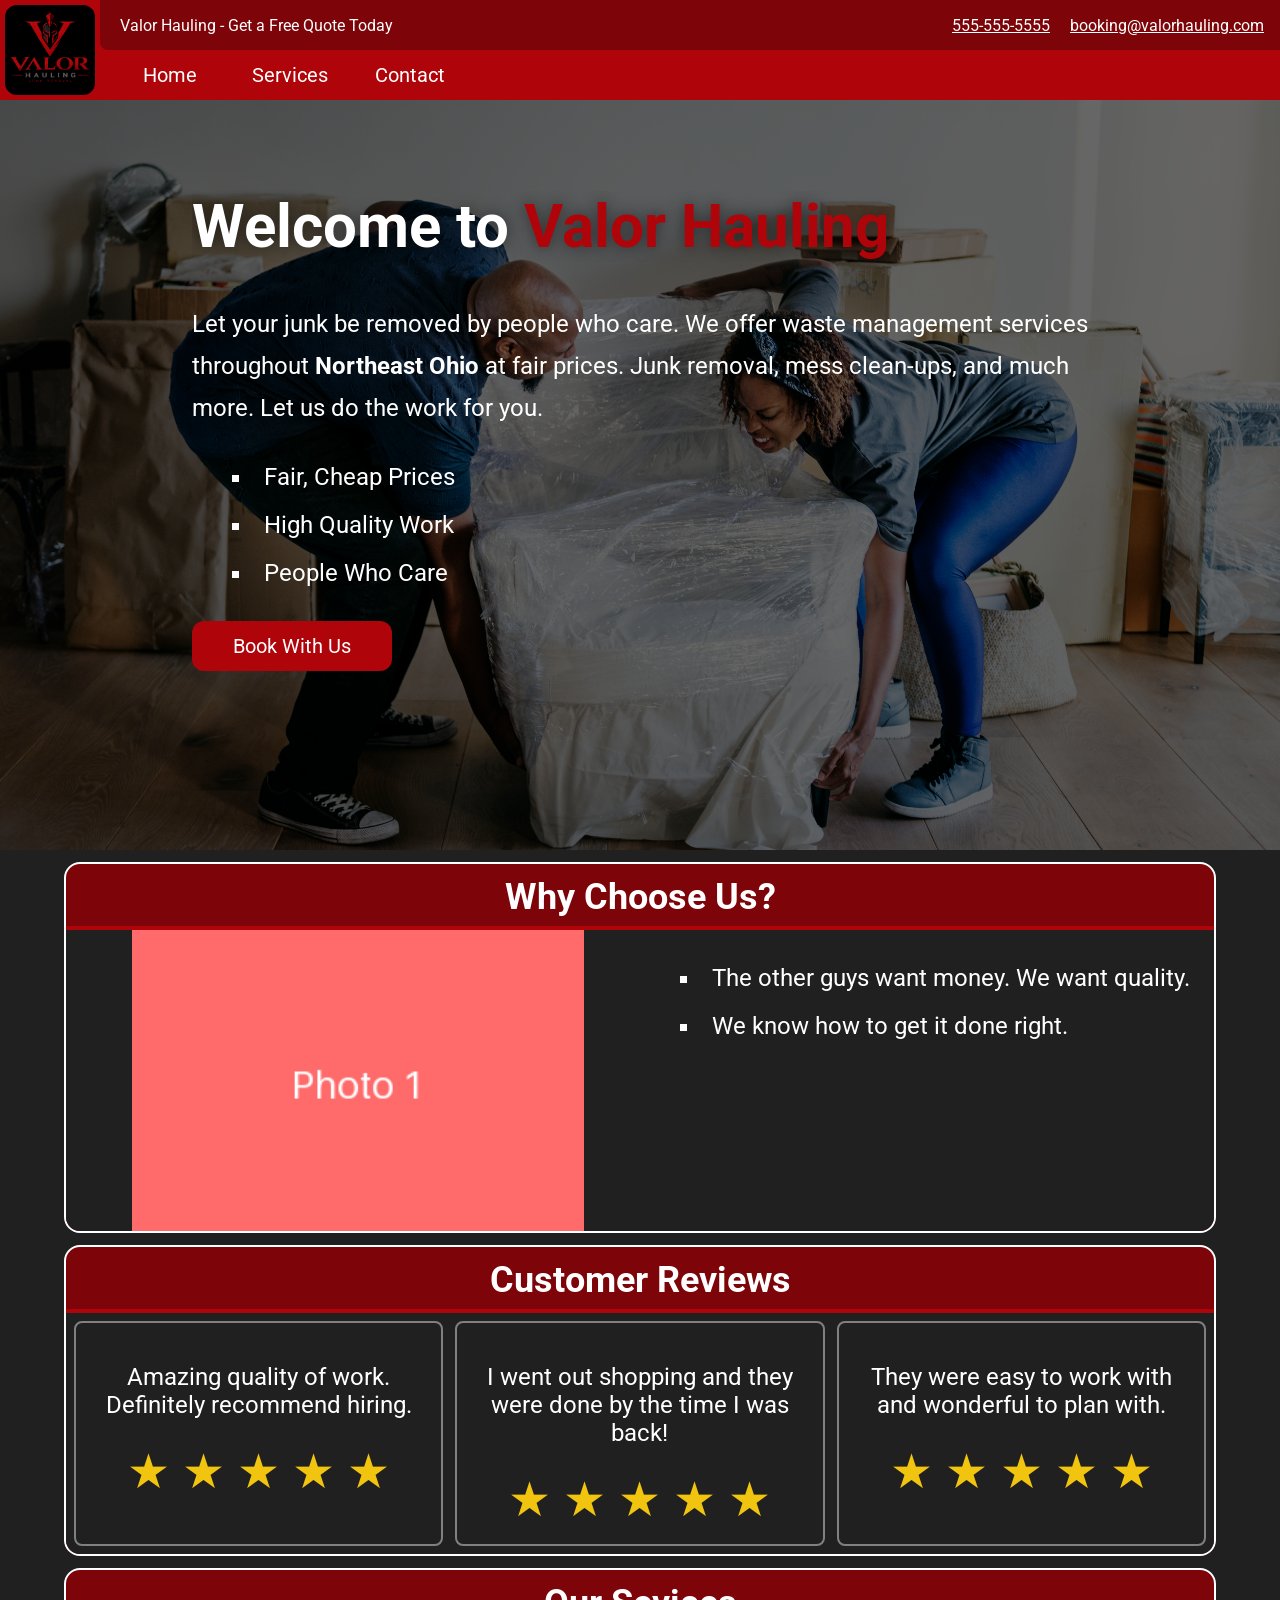
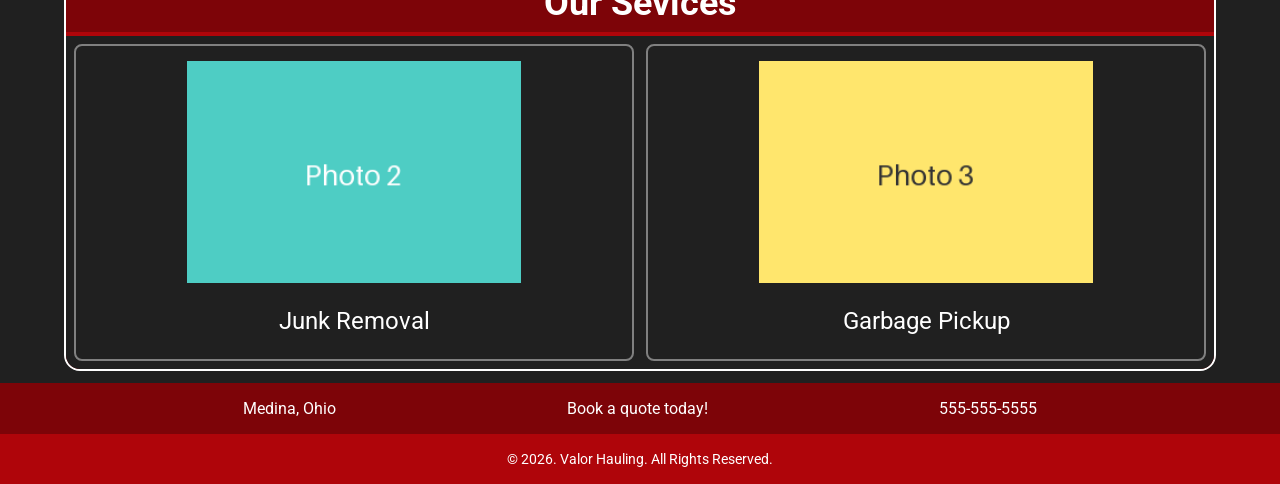
<file: index.html>
<!DOCTYPE html>
<html lang="en">
    <head>
        <!-- Metadata -->
        <meta charset="UTF-8">
        <meta name="viewport" content="width=device-width, initial-scale=1.0">

        <!-- Sitewide Styling -->
        <link rel="stylesheet" href="./css/global.css">
        <link rel="stylesheet" href="./css/header-footer.css">

        <!-- Page-specific Styling -->
        <link rel="stylesheet" href="./css/home.css">

        <!-- Mobile styling comes last, for priority purposes -->
        <link rel="stylesheet" href="./css/mobile.css">

        <title>Valor Hauling</title>
    </head>
    <body>
        <!-- Site header - Top of the page -->
        <header>
            <a href="index.html" id="logo">
                <img src="./images/logo.png" alt="Valor Hauling Logo" height="90" draggable="false">
            </a>
            <div id="header-top">
                <div id="left">
                    <p>Valor Hauling - Get a Free Quote Today</p>
                </div>
                <div id="right">
                    <p><a href="#">555-555-5555</a></p>
                    <p><a href="#">booking@valorhauling.com</a></p>
                </div>
            </div>
            <div id="header-bottom">
                <a href="index.html">Home</a>
                <a href="#">Services</a>
                <a href="contact.html">Contact</a>
            </div>
        </header>

        <!-- Main site content. -->
        <main>
            <div id="top">
                <h1>Welcome to <b>Valor Hauling</b></h1>
                <p id="top-desc">Let your junk be removed by people who care. We
                    offer waste management services throughout <strong>Northeast
                    Ohio</strong> at fair prices. Junk removal, mess clean-ups,
                    and much more. Let us do the work for you.</p>
                <ul id="top-list">
                    <li>Fair, Cheap Prices</li>
                    <li>High Quality Work</li>
                    <li>People Who Care</li>
                </ul>
                <a href="contact.html" id="bookingButton">Book With Us</a>
            </div>

            <div id="description">
                <h2>Why Choose Us?</h2>
                <div id="grid-desc">
                    <img id="grid-desc-img" src="./images/placeholders/photo-1.png" alt="Photo 1">
                    <ul>
                        <li>The other guys want money. We want quality.</li>
                        <li>We know how to get it done right.</li>
                    </ul>
                </div>
            </div>

            <div id="testimonies">
                <h2>Customer Reviews</h2>
                    <div id="grid-test">
                        <div class="review-card">
                        <p>Amazing quality of work. Definitely recommend hiring.</p>
                        <div class="stars">
                            <span class="star">&#9733;</span><span class="star">&#9733;</span><span class="star">&#9733;</span><span class="star">&#9733;</span><span class="star">&#9733;</span>
                        </div>
                    </div>
                    <div class="review-card">
                        <p>I went out shopping and they were done by the time I was back!</p>
                        <div class="stars">
                            <span class="star">&#9733;</span><span class="star">&#9733;</span><span class="star">&#9733;</span><span class="star">&#9733;</span><span class="star">&#9733;</span>
                        </div>
                    </div>
                    <div class="review-card">
                        <p>They were easy to work with and wonderful to plan with.</p>
                        <div class="stars">
                            <span class="star">&#9733;</span><span class="star">&#9733;</span><span class="star">&#9733;</span><span class="star">&#9733;</span><span class="star">&#9733;</span>
                        </div>
                    </div>
                </div>
            </div>

            <div id="services">
                <h2>Our Sevices</h2>
                <div id="grid-serv">
                    <div class=service>
                        <img id="grid-serv-img" src="./images/placeholders/photo-2.png" alt="Photo 2">
                        <p>Junk Removal</p>
                    </div>
                    <div class="service">
                        <img id="grid-serv-img" src="./images/placeholders/photo-3.png" alt="Photo 3">
                        <p>Garbage Pickup</p>
                    </div>
                </div>
            </div>
        </main>

        <!-- Site Footer - bottom of the page -->
        <footer>
            <div class="footer-col">
                <p>Medina, Ohio</p>
            </div>
            <div class="footer-col">
                <a href="#">Book a quote today!</a>
            </div>
            <div class="footer-col">
                <a href="#">555-555-5555</a>
            </div>
        </footer>
        <div id="copyright">
            <p>&copy; 2026. Valor Hauling. All Rights Reserved.</p>
        </div>
    </body>
</html>
</file>
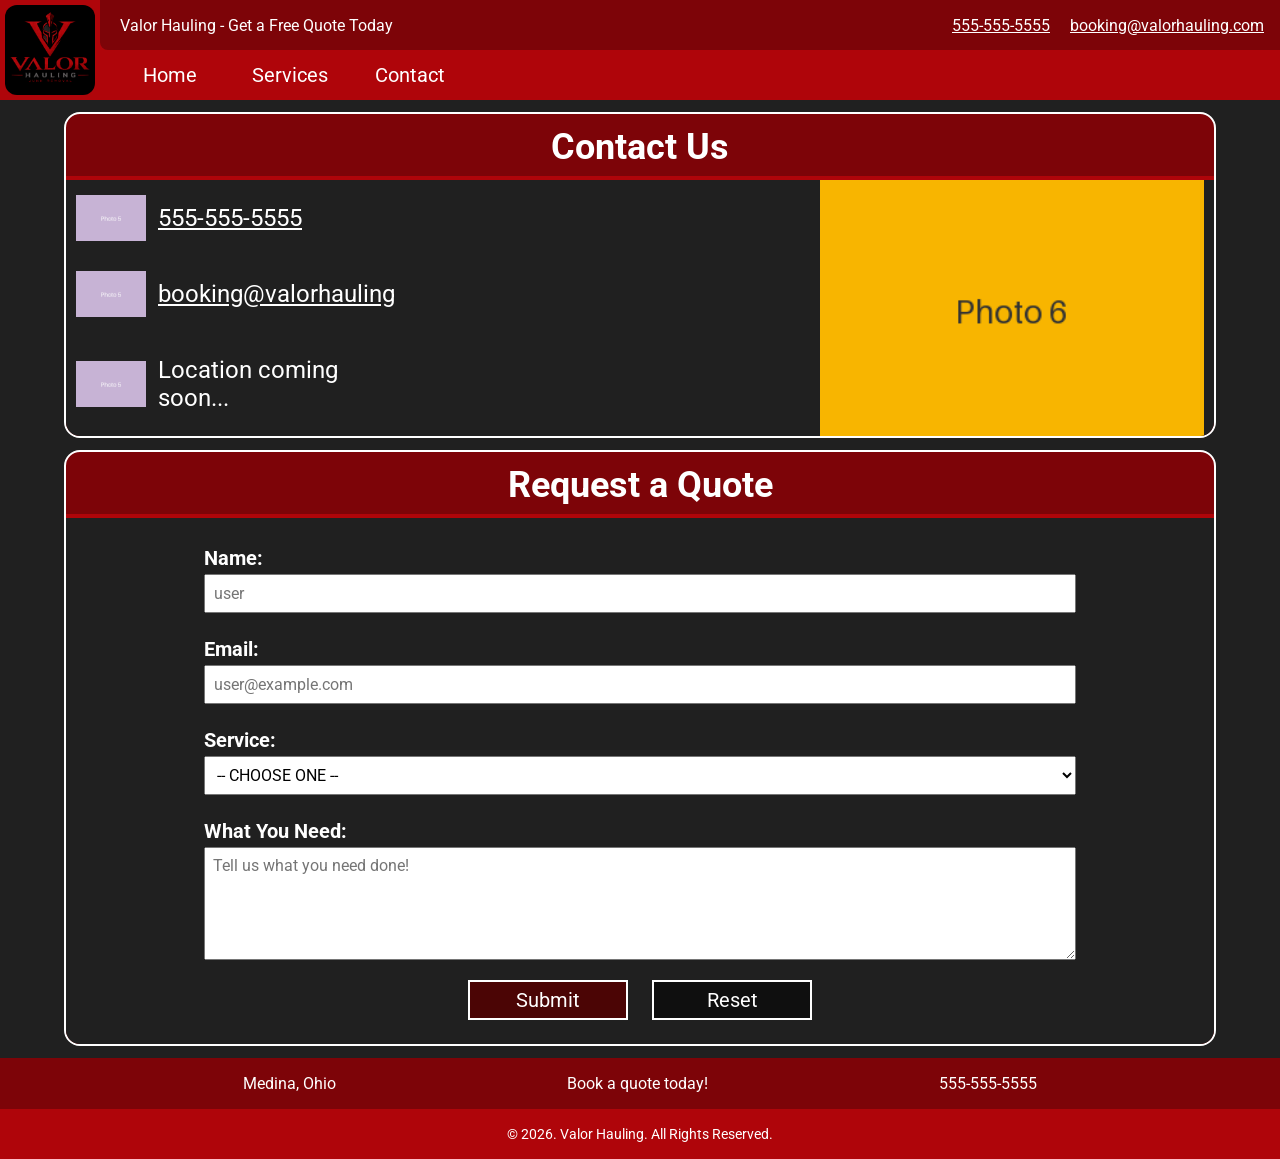
<file: contact.html>
<!DOCTYPE html>
<html lang="en">
    <head>
        <!-- Metadata -->
        <meta charset="UTF-8">
        <meta name="viewport" content="width=device-width, initial-scale=1.0">

        <!-- Sitewide Styling -->
        <link rel="stylesheet" href="./css/global.css">
        <link rel="stylesheet" href="./css/header-footer.css">

        <!-- Page-specific Styling -->
        <link rel="stylesheet" href="./css/contact.css">

        <!-- Mobile styling comes last, for priority purposes -->
        <link rel="stylesheet" href="./css/mobile.css">

        <title>Valor Hauling</title>
    </head>
    <body>
        <!-- Site header - Top of the page -->
        <header>
            <a href="index.html" id="logo">
                <img src="./images/logo.png" alt="Valor Hauling Logo" height="90" draggable="false">
            </a>
            <div id="header-top">
                <div id="left">
                    <p>Valor Hauling - Get a Free Quote Today</p>
                </div>
                <div id="right">
                    <p><a href="#">555-555-5555</a></p>
                    <p><a href="#">booking@valorhauling.com</a></p>
                </div>
            </div>
            <div id="header-bottom">
                <a href="index.html">Home</a>
                <a href="#">Services</a>
                <a href="contact.html">Contact</a>
            </div>
        </header>

        <!-- Main site content. -->
        <main>
            <div id="contacts">
                <h2>Contact Us</h2>
                <div id="cont-grid">
                    <img class="icon" src="./images/placeholders/photo-5.png">
                    <p class="cont-text"><a href="#">555-555-5555</a></p>

                    <img id="cont-grid-photo" src="./images/placeholders/photo-6.png">

                    <img class="icon" src="./images/placeholders/photo-5.png">
                    <p class="cont-text"><a href="#">booking@valorhauling.com</a></p>

                    <img class="icon" src="./images/placeholders/photo-5.png">
                    <p class="cont-text">Location coming soon...</p>
                </div>
            </div>

            <div id="bookingForm">
                <h2>Request a Quote</h2>
                <div id="form-grid">
                    <form id="contact-form" action="#" method="get">
                        <label for="name">Name:</label>
                        <input type="text" id="name" name="name" placeholder="user" required>

                        <label for="email">Email:</label>
                        <input type="email" id="email" name="email" placeholder="user@example.com" required>

                        <label for="service">Service:</label>
                        <select id="service" name="service" required>
                            <option value="">-- CHOOSE ONE --</option>
                            <option value="removal">Junk Removal</option>
                            <option value="pickup">Garbage Pickup</option>
                            <option value="other">Other</option>
                        </select>

                        <label for="feedback">What You Need:</label>
                        <textarea type="text" id="feedback" name="feedback" rows="5" placeholder="Tell us what you need done!" required></textarea>

                        <div class="button-group">
                            <button type="submit">Submit</button>
                            <button type="reset" id="reset">Reset</button>
                        </div>
                    </form>
                </div>
            </div>
        </main>

        <!-- Site Footer - bottom of the page -->
        <footer>
            <div class="footer-col">
                <p>Medina, Ohio</p>
            </div>
            <div class="footer-col">
                <a href="#">Book a quote today!</a>
            </div>
            <div class="footer-col">
                <a href="#">555-555-5555</a>
            </div>
        </footer>
        <div id="copyright">
            <p>&copy; 2026. Valor Hauling. All Rights Reserved.</p>
        </div>
    </body>
</html>
</file>
<file: css/global.css>
@import url('https://fonts.googleapis.com/css2?family=Roboto:ital,wght@0,100..900;1,100..900&display=swap');

/*  =================
    Full Page Styling
    ================= */
* {
    box-sizing: border-box;
    font-family: "Roboto", sans-serif;
    overflow-x: hidden;
    color: white;
    /* border: 1px solid var(--debug-color) */
}

:root {
    --debug-color: rgba(0, 0, 255, 0);
    --primary-color: rgb(175, 5, 10);
    --primary-color-2: rgb(125, 4, 8);
    --secondary-color: rgb(32, 32, 32);
}

body {
    margin: 0;
    background-color: var(--secondary-color);
}

/*  ============
    Text Styling
    ============ */
h1 {
    font-size: 72px;
}

h2 {
    text-align: center;
    font-size: 36px;
    margin: 12px 0 8px 0;
}

b {
    color: var(--primary-color);
}

/*  ===================
    Page Layout Styling
    =================== */
main {
    margin: 0;
}

#top-desc {
    font-size: 24px;
    line-height: 1.75;
}

ul {
    list-style-type: square;
    list-style-position: inside;
}

#top-list {
    font-size: 24px;
    line-height: 2;
}

/*  =============
    Other Styling
    ============= */
button:hover {
    cursor: pointer;
}
</file>
<file: css/header-footer.css>
/* HEADER STYLING */
header {
    display: grid;
    grid-template-columns: auto auto;
    grid-template-rows: 50px auto;
    column-gap: 0;
    width: 100%;
    justify-content: center;
    background-color: var(--primary-color);
}

#logo {
    padding: 5px;
    height: 100px;
    width: 100px;
    grid-row: span 2;
    overflow: hidden;
}

#logo img {
    border-radius: 12px;
}

#header-top {
    background-color: var(--primary-color-2);
    display: flex;
    width: calc(100vw - 100px);
    grid-column: 2;
    align-items: center;
    justify-content: space-between;
    padding: 0px 16px 0px 0px;
    border-radius: 0px 0px 0px 8px;
}

#left {
    display: flex;
    justify-self: left;
    width: fit-content;
}

#right {
    display: flex;
    justify-self: right;
    width: fit-content;
}

#header-top p {
    margin: 0 0 0 20px;
}

#header-top p a:hover {
    color: lightgrey;
}

#header-bottom {
    display: flex;
    width: 100%;
    grid-column: 2;
    align-items: center;
    margin: 0px 10px 0px 10px;
}

#header-bottom a {
    font-size: 20px;
    transition-duration: 200ms;
    height: 40px;
    width: 120px;
    text-align: center;
    align-content: center;
    text-decoration: none;
    border-radius: 8px;
}

#header-bottom a:hover {
    background-color: var(--primary-color-2);
}

/* FOOTER STYLING */
footer {
    display: grid;
    grid-template-columns: auto auto auto;
    height: 100%;
    padding: 0 10vw 0 10vw;
    background-color: var(--primary-color-2);
}

.footer-col {
    display: flex;
    text-align: center;
    justify-content: center;
}

.footer-col a {
    align-content: center;
    text-decoration: none;
}

.footer-col a:hover {
    color: lightgrey;
}

#copyright {
    background-color: var(--primary-color);
    height: 50px;
    font-size: 14px;
    text-align: center;
    align-content: center;
}
</file>
<file: css/home.css>
#top {
    background-image: url(/images/mainPageTop.jpg);
    background-color: rgba(0, 0, 0, 0.6);
    background-blend-mode: overlay;
    background-size: cover;
    background-position: 0 40%;

    margin: 0;
    padding: clamp(20px, 4vw, 100px) 15vw 0 15vw;
    height: 750px;
    text-align: left;
}

h1 {
    font-size: 60px;
    text-shadow: 0px 0px 15px rgba(0, 0, 0, 0.5);
}

#bookingButton {
    display: flex;
    background-color: var(--primary-color);
    height: 50px;
    width: 200px;
    text-decoration: none;
    justify-content: center;
    align-items: center;
    border-radius: 12px;

    font-size: 20px;
    transition-duration: 200;
}

#bookingButton:hover {
    background-color: var(--primary-color-2);
}

/* === DESCRIPTION === */

#description {
    margin: 12px 5vw;
    border: 2px solid white;
    border-radius: 16px;
    background-color: var(--primary-color-2);
}

#grid-desc {
    display: grid;
    grid-template-columns: 50% 50%;
    border-top: 4px solid var(--primary-color);
    padding: 0 10px;
    background-color: var(--secondary-color);
}

#grid-desc ul {
    font-size: 24px;
    line-height: 2;
}

#grid-desc-img {
    width: 80%;
    margin: auto;
}

/* === TESTIMONIES === */

#testimonies {
    border: 2px solid white;
    margin: 12px 5vw;
    border-radius: 16px;
    background-color: var(--primary-color-2);
}

#grid-test {
    display: flex;
    flex-wrap: wrap;
    gap: 12px;
    font-size: 24px;
    padding: 8px;
    border-top: 4px solid var(--primary-color);
    background-color: var(--secondary-color);
}

.review-card {
    flex: 1;
    min-width: 300px;
    border: 2px solid grey;
    border-radius: 8px;
    padding: 16px;
    text-align: center;
}

.stars {
    display: flex;
    justify-content: center;
    gap: 12px;
}

.star {
    color: #f1c40f;
    font-size: 48px;
}

/* === SERVICES === */

#services {
    margin: 12px 5vw;
    border: 2px solid white;
    border-radius: 16px;
    background-color: var(--primary-color-2);
}

#grid-serv {
    display: flex;
    flex-wrap: wrap;
    grid-template-columns: 50% 50%;
    border-top: 4px solid var(--primary-color);
    place-items: center;
    background-color: var(--secondary-color);
    padding: 8px;
    gap: 12px;
}

.service {
    display: flex;
    flex: 1;
    min-width: 250px;
    flex-direction: column;
    border: 2px solid grey;
    border-radius: 8px;
    align-items: center;
}

#grid-serv p {
    font-size: 24px;
}

#grid-serv-img {
    width: 60%;
    margin-top: 15px;
}
</file>
<file: css/mobile.css>
/*  ===============
    Mobile Resizing
    =============== */
@media (max-width: 768px) {

    /* ALL PAGES */

    #header-top {
        display: none;
    }

    #header-bottom {
        width: calc(100vw - 120px);
        grid-row: span 2;
    }

    #header-bottom a {
        height: 90px;
    }

    footer {
        padding: 0 30px 0 30px;
    }

    #top-desc {
        font-size: 18px;
    }

    #top-list {
        font-size: 20px;
    }

    /* HOME PAGE */
    #top {
        padding: 20px 5vw 0 5vw;
    }

    #grid-serv-img {
        width: 90%;
        max-width: 350px;
    }

    .review-card {
        flex-basis: 100%;
    }

    .review-card p {
        font-size: 20px;
        margin: 6px;
    }

    .stars {
        gap: 8px;
    }

    .star {
        font-size: 36px;
    }

    /* CONTACT PAGE */
    #cont-grid {
        grid-template-columns: 70px 1fr;
        grid-template-rows: 80px 80px 80px 1fr;
    }

    .icon {
        width: 70px;
    }

    #cont-grid-photo {
        grid-row: 4;
        grid-column: span 2;
        width: 100%;
        height: 35vw;
        object-fit: cover;
        margin-top: 16px;
    }
}
</file>
<file: css/contact.css>
/* === CONTACT === */

#contacts {
    margin: 12px 5vw;
    border: 2px solid white;
    border-radius: 16px;
    background-color: var(--primary-color-2);
}

#cont-grid {
    display: grid;
    grid-template-columns: 70px 250px 1fr;
    border-top: 4px solid var(--primary-color);
    padding: 0 10px;
    background-color: var(--secondary-color);
    align-items: center;
}

.cont-text {
    font-size: 24px;
    margin-left: 12px;
}

.icon {
    width: 100%;
    height: auto;
}

#cont-grid-photo {
    grid-row: span 3;
    margin-left: auto;
    height: clamp(100px, 25vw, 100%);
    width: auto;
}

/* === FORM === */

#bookingForm {
    margin: 12px 5vw;
    border: 2px solid white;
    border-radius: 16px;
    background-color: var(--primary-color-2);
}

#form-grid {
    border-top: 4px solid var(--primary-color);
    padding: 0 10px;
    background-color: var(--secondary-color);
}

form {
    display: block;
    width: 100%;
    padding: 16px 10vw 16px 10vw;
}

label {
    display: block;
    margin-top: 12px;
    margin-bottom: 4px;
    color: white;
    font-size: 20px;
    text-align: left;
    font-weight: bold;
}

/* Type isn't specified because only text inputs are used */
input, textarea, select {
    width: 100%;
    font-size: 16px;
    padding: 8px;
    margin-bottom: 12px;
    color: black;
}

input:focus, textarea:focus, select:focus, form button:focus, form button:hover {
    outline: none;
    border-color: var(--primary-color);
    box-shadow: 0 0 8px var(--primary-color);
}

option {
    color: black;
}

.button-group {
    display: flex;
    width: 100%;
    justify-content: center;
    gap: 24px;
}

form button {
    width: 160px;
    height: 40px;
    margin-top: 4px;
    margin-bottom: 8px;
    font-size: 20px;
    color: white;
    background-color: rgb(75, 5, 5);
    transition-duration: 200ms;
    border: 2px solid white;
}

#reset {
    background-color: rgb(15, 15, 15);
}
</file>
